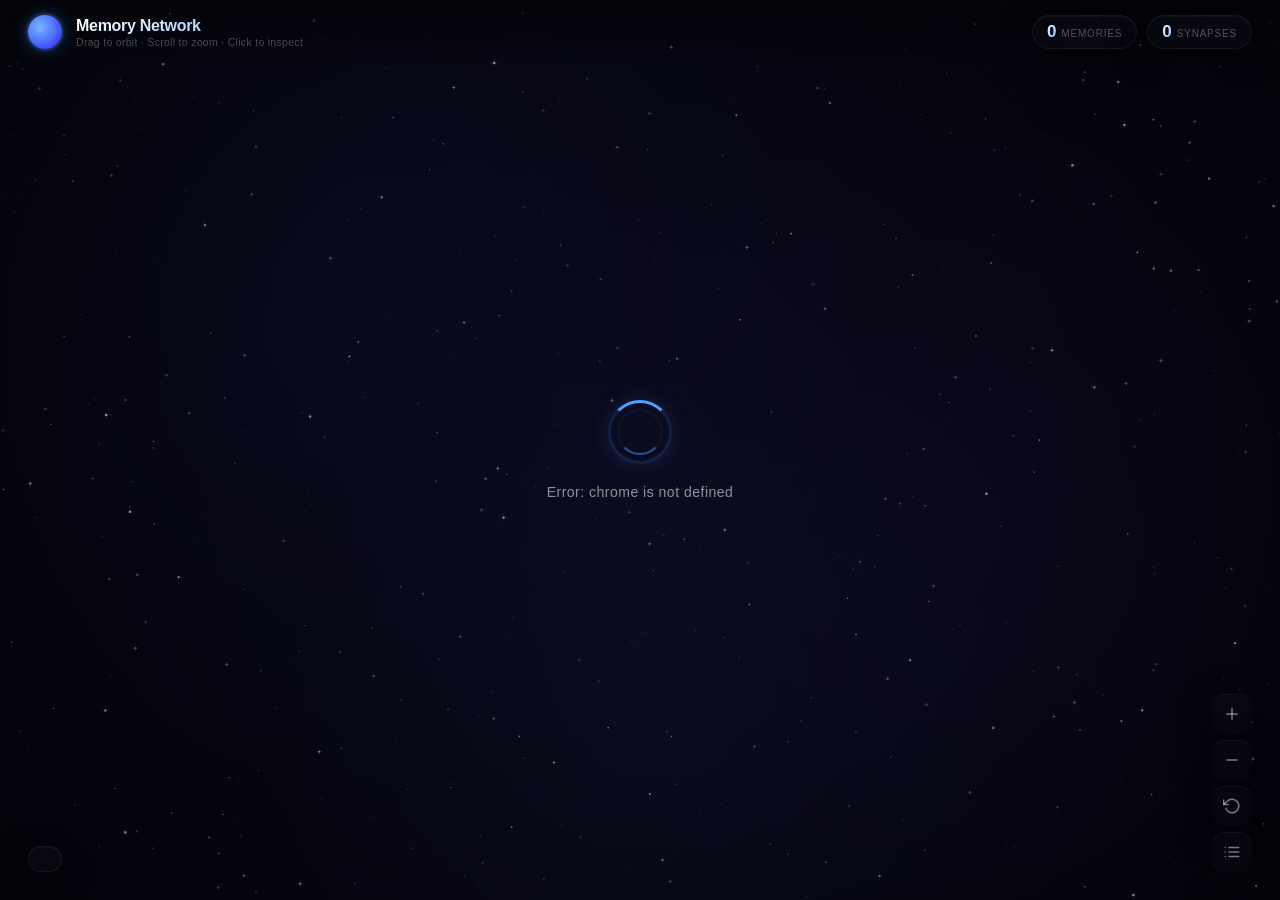
<file: graph/index.html>
<!DOCTYPE html>
<html lang="en">
<head>
  <meta charset="UTF-8" />
  <title>Memory Network — YouTube Memory Engine</title>
  <style>
    * { box-sizing: border-box; margin: 0; padding: 0; }

    body {
      background: #030308;
      color: #fff;
      font-family: 'Inter', -apple-system, BlinkMacSystemFont, sans-serif;
      overflow: hidden;
      width: 100vw;
      height: 100vh;
    }

    /* ── Canvases ─────────────────────────────── */

    #bg-canvas, #canvas {
      position: fixed;
      top: 0; left: 0;
      width: 100vw;
      height: 100vh;
      display: block;
    }

    #bg-canvas { z-index: 0; }
    #canvas    { z-index: 1; cursor: grab; }
    #canvas.dragging { cursor: grabbing; }

    /* ── Glassmorphism base ────────────────────── */

    .glass {
      background: rgba(12, 12, 20, 0.55);
      backdrop-filter: blur(24px) saturate(1.4);
      -webkit-backdrop-filter: blur(24px) saturate(1.4);
      border: 1px solid rgba(255, 255, 255, 0.06);
      box-shadow:
        0 8px 32px rgba(0, 0, 0, 0.5),
        inset 0 1px 0 rgba(255, 255, 255, 0.04);
    }

    /* ── Header ───────────────────────────────── */

    #header {
      position: fixed;
      top: 0; left: 0; right: 0;
      padding: 0 28px;
      height: 64px;
      display: flex;
      align-items: center;
      justify-content: space-between;
      z-index: 10;
      pointer-events: none;
      background: linear-gradient(180deg, rgba(3,3,8,0.85) 0%, rgba(3,3,8,0.4) 70%, transparent 100%);
    }

    #header-left { display: flex; align-items: center; gap: 14px; }

    #logo-orb {
      width: 34px; height: 34px;
      border-radius: 50%;
      background: radial-gradient(circle at 35% 35%, #7ab8ff, #4e6fff 50%, #2a1aff 100%);
      box-shadow: 0 0 18px rgba(78, 159, 255, 0.35), 0 0 4px rgba(78, 159, 255, 0.6);
      animation: orbPulse 3s ease-in-out infinite;
    }

    @keyframes orbPulse {
      0%, 100% { box-shadow: 0 0 18px rgba(78, 159, 255, 0.35), 0 0 4px rgba(78, 159, 255, 0.6); transform: scale(1); }
      50%      { box-shadow: 0 0 28px rgba(78, 159, 255, 0.5), 0 0 6px rgba(78, 159, 255, 0.8); transform: scale(1.06); }
    }

    #title {
      font-size: 16px;
      font-weight: 700;
      letter-spacing: -0.3px;
      background: linear-gradient(135deg, #fff 0%, #7ab8ff 100%);
      -webkit-background-clip: text;
      -webkit-text-fill-color: transparent;
    }

    #subtitle {
      font-size: 10.5px;
      font-weight: 400;
      color: rgba(255,255,255,0.28);
      margin-top: 1px;
      letter-spacing: 0.3px;
    }

    #header-right {
      display: flex;
      align-items: center;
      gap: 10px;
    }

    .stat-chip {
      display: flex;
      align-items: baseline;
      gap: 5px;
      padding: 6px 14px;
      border-radius: 100px;
      pointer-events: auto;
    }

    .stat-chip .val {
      font-size: 17px;
      font-weight: 800;
      font-variant-numeric: tabular-nums;
      background: linear-gradient(135deg, #fff, #7ab8ff);
      -webkit-background-clip: text;
      -webkit-text-fill-color: transparent;
    }

    .stat-chip .lbl {
      font-size: 10px;
      font-weight: 500;
      color: rgba(255,255,255,0.3);
      text-transform: uppercase;
      letter-spacing: 0.8px;
    }

    /* ── Tooltip ───────────────────────────────── */

    #tooltip {
      position: fixed;
      display: none;
      border-radius: 16px;
      padding: 16px 18px;
      max-width: 260px;
      min-width: 200px;
      pointer-events: none;
      z-index: 100;
      transform: translateY(0);
      transition: opacity 0.15s ease, transform 0.15s ease;
    }

    #tooltip.visible {
      display: block;
      animation: ttIn 0.2s ease-out;
    }

    @keyframes ttIn {
      from { opacity: 0; transform: translateY(6px) scale(0.96); }
      to   { opacity: 1; transform: translateY(0) scale(1); }
    }

    #tooltip::before {
      content: '';
      position: absolute;
      top: 0; left: 0; right: 0;
      height: 3px;
      border-radius: 16px 16px 0 0;
      background: linear-gradient(90deg, var(--tt-color, #4e9fff), transparent);
    }

    #tooltip-title {
      font-size: 13px;
      font-weight: 700;
      color: #fff;
      margin-bottom: 3px;
      line-height: 1.45;
      letter-spacing: -0.2px;
    }

    #tooltip-channel {
      font-size: 10.5px;
      color: rgba(255,255,255,0.35);
      margin-bottom: 10px;
      font-weight: 500;
    }

    #tooltip-meta {
      display: flex;
      gap: 12px;
      margin-bottom: 10px;
    }

    .tooltip-stat {
      font-size: 10px;
      color: rgba(255,255,255,0.4);
      font-weight: 500;
    }

    .tooltip-stat span {
      color: #fff;
      font-weight: 700;
    }

    #tooltip-keywords {
      display: flex;
      flex-wrap: wrap;
      gap: 4px;
      margin-bottom: 10px;
    }

    .kw {
      font-size: 9.5px;
      font-weight: 600;
      background: rgba(78, 159, 255, 0.1);
      color: #7ab8ff;
      border: 1px solid rgba(78, 159, 255, 0.15);
      border-radius: 6px;
      padding: 2px 7px;
      letter-spacing: 0.2px;
    }

    #tooltip-link {
      font-size: 10.5px;
      font-weight: 600;
      color: rgba(255,255,255,0.35);
      text-decoration: none;
      display: flex;
      align-items: center;
      gap: 4px;
      pointer-events: all;
      transition: color 0.15s;
    }

    #tooltip-link:hover { color: #fff; }

    #tooltip-link .arrow {
      font-size: 13px;
      transition: transform 0.15s;
    }

    #tooltip-link:hover .arrow { transform: translateX(2px); }

    /* ── Legend ────────────────────────────────── */

    #legend {
      position: fixed;
      bottom: 28px;
      left: 28px;
      display: flex;
      flex-direction: column;
      gap: 2px;
      z-index: 10;
      border-radius: 14px;
      padding: 12px 16px;
    }

    .legend-item {
      display: flex;
      align-items: center;
      gap: 9px;
      font-size: 11px;
      font-weight: 500;
      color: rgba(255,255,255,0.4);
      padding: 3px 0;
    }

    .legend-dot {
      width: 8px;
      height: 8px;
      border-radius: 50%;
      flex-shrink: 0;
    }

    /* ── Controls ──────────────────────────────── */

    #controls {
      position: fixed;
      bottom: 28px;
      right: 28px;
      display: flex;
      flex-direction: column;
      gap: 6px;
      z-index: 10;
    }

    .ctrl-btn {
      width: 40px;
      height: 40px;
      border-radius: 12px;
      border: none;
      color: rgba(255,255,255,0.45);
      font-size: 17px;
      font-weight: 600;
      cursor: pointer;
      display: flex;
      align-items: center;
      justify-content: center;
      transition: all 0.2s ease;
      pointer-events: auto;
    }

    .ctrl-btn:hover {
      color: #fff;
      background: rgba(78, 159, 255, 0.12);
      border-color: rgba(78, 159, 255, 0.2);
      box-shadow: 0 0 16px rgba(78, 159, 255, 0.12);
    }

    .ctrl-btn:active { transform: scale(0.92); }

    .ctrl-btn svg {
      width: 18px;
      height: 18px;
      stroke: currentColor;
      fill: none;
      stroke-width: 2;
      stroke-linecap: round;
      stroke-linejoin: round;
    }

    /* ── Loading ───────────────────────────────── */

    #loading {
      position: fixed;
      inset: 0;
      display: flex;
      flex-direction: column;
      align-items: center;
      justify-content: center;
      gap: 20px;
      z-index: 50;
      transition: opacity 0.6s ease;
    }

    #loading.hide {
      opacity: 0;
      pointer-events: none;
    }

    .loader-ring {
      width: 64px; height: 64px;
      border: 3px solid rgba(78, 159, 255, 0.15);
      border-top: 3px solid #4e9fff;
      border-radius: 50%;
      animation: spin 1s linear infinite;
      position: relative;
      box-shadow: 0 0 20px rgba(78, 159, 255, 0.15);
    }

    .loader-ring::after {
      content: '';
      position: absolute;
      top: 6px; left: 6px; right: 6px; bottom: 6px;
      border: 2px solid rgba(78, 159, 255, 0.08);
      border-bottom: 2px solid rgba(78, 159, 255, 0.5);
      border-radius: 50%;
      animation: spin 1.8s linear reverse infinite;
    }

    @keyframes spin { to { transform: rotate(360deg); } }

    .loader-text {
      font-size: 14px;
      font-weight: 500;
      color: rgba(255,255,255,0.55);
      letter-spacing: 0.5px;
    }

    /* ── Empty state ───────────────────────────── */

    #empty {
      display: none;
      position: fixed;
      inset: 0;
      align-items: center;
      justify-content: center;
      flex-direction: column;
      gap: 16px;
      z-index: 50;
    }

    #empty.show { display: flex; }
    #empty-icon { font-size: 56px; }
    #empty-title { font-size: 20px; font-weight: 700; color: rgba(255,255,255,0.8); letter-spacing: -0.3px; }
    #empty-sub { font-size: 13px; color: rgba(255,255,255,0.4); text-align: center; line-height: 1.6; }

    /* ── Selection info panel ──────────────────── */

    #info-panel {
      position: fixed;
      top: 80px;
      right: 28px;
      width: 280px;
      border-radius: 18px;
      padding: 20px;
      z-index: 10;
      display: none;
      animation: panelIn 0.3s ease-out;
    }

    #info-panel.visible { display: block; }

    @keyframes panelIn {
      from { opacity: 0; transform: translateX(12px); }
      to   { opacity: 1; transform: translateX(0); }
    }

    #info-panel-close {
      position: absolute;
      top: 12px; right: 14px;
      width: 24px; height: 24px;
      border-radius: 50%;
      border: none;
      background: rgba(255,255,255,0.06);
      color: rgba(255,255,255,0.4);
      font-size: 14px;
      cursor: pointer;
      display: flex;
      align-items: center;
      justify-content: center;
      transition: all 0.15s;
      pointer-events: auto;
    }

    #info-panel-close:hover { background: rgba(255,255,255,0.1); color: #fff; }

    .info-title {
      font-size: 14px;
      font-weight: 700;
      color: #fff;
      margin-bottom: 4px;
      line-height: 1.4;
      padding-right: 28px;
    }

    .info-channel {
      font-size: 11px;
      color: rgba(255,255,255,0.3);
      margin-bottom: 14px;
      font-weight: 500;
    }

    .info-section-label {
      font-size: 9px;
      font-weight: 700;
      text-transform: uppercase;
      letter-spacing: 1.2px;
      color: rgba(255,255,255,0.2);
      margin-bottom: 6px;
      margin-top: 14px;
    }

    .info-stat-row {
      display: flex;
      gap: 16px;
      margin-bottom: 4px;
    }

    .info-stat {
      font-size: 11px;
      color: rgba(255,255,255,0.4);
    }

    .info-stat strong {
      color: #fff;
      font-weight: 700;
    }

    .info-tags {
      display: flex;
      flex-wrap: wrap;
      gap: 4px;
    }

    .info-tag {
      font-size: 10px;
      font-weight: 600;
      padding: 3px 8px;
      border-radius: 6px;
      background: rgba(78, 159, 255, 0.1);
      color: #7ab8ff;
      border: 1px solid rgba(78, 159, 255, 0.12);
    }

    .info-tag.entity {
      background: rgba(78, 204, 145, 0.1);
      color: #4ecc91;
      border-color: rgba(78, 204, 145, 0.12);
    }

    .info-connections {
      display: flex;
      flex-direction: column;
      gap: 6px;
    }

    .info-conn {
      display: flex;
      align-items: center;
      gap: 8px;
    }

    .info-conn-bar {
      width: 40px;
      height: 3px;
      border-radius: 2px;
      background: rgba(255,255,255,0.08);
      overflow: hidden;
    }

    .info-conn-bar-fill {
      height: 100%;
      border-radius: 2px;
      background: linear-gradient(90deg, #4e9fff, #4ecc91);
    }

    .info-conn-name {
      font-size: 10.5px;
      color: rgba(255,255,255,0.45);
      font-weight: 500;
      flex: 1;
      white-space: nowrap;
      overflow: hidden;
      text-overflow: ellipsis;
    }

    .info-conn-pct {
      font-size: 10px;
      font-weight: 700;
      color: rgba(255,255,255,0.3);
      flex-shrink: 0;
    }

    .info-open-btn {
      display: block;
      width: 100%;
      margin-top: 16px;
      padding: 9px 0;
      border-radius: 10px;
      border: 1px solid rgba(78, 159, 255, 0.2);
      background: rgba(78, 159, 255, 0.08);
      color: #7ab8ff;
      font-size: 12px;
      font-weight: 600;
      cursor: pointer;
      text-align: center;
      text-decoration: none;
      transition: all 0.15s;
      pointer-events: auto;
    }

    .info-open-btn:hover {
      background: rgba(78, 159, 255, 0.15);
      border-color: rgba(78, 159, 255, 0.35);
    }
  </style>
</head>
<body>

<canvas id="bg-canvas"></canvas>
<canvas id="canvas"></canvas>

<!-- Loading -->
<div id="loading">
  <div class="loader-ring"></div>
  <div class="loader-text">Mapping your neural network...</div>
</div>

<!-- Header -->
<div id="header">
  <div id="header-left">
    <div id="logo-orb"></div>
    <div>
      <div id="title">Memory Network</div>
      <div id="subtitle">Drag to orbit &middot; Scroll to zoom &middot; Click to inspect</div>
    </div>
  </div>
  <div id="header-right">
    <div class="stat-chip glass">
      <span class="val" id="stat-nodes">0</span>
      <span class="lbl">memories</span>
    </div>
    <div class="stat-chip glass">
      <span class="val" id="stat-edges">0</span>
      <span class="lbl">synapses</span>
    </div>
  </div>
</div>

<!-- Tooltip -->
<div id="tooltip" class="glass">
  <div id="tooltip-title"></div>
  <div id="tooltip-channel"></div>
  <div id="tooltip-meta"></div>
  <div id="tooltip-keywords"></div>
  <a id="tooltip-link" target="_blank" rel="noopener">Watch again <span class="arrow">&rsaquo;</span></a>
</div>

<!-- Legend -->
<div id="legend" class="glass"></div>

<!-- Controls -->
<div id="controls">
  <button class="ctrl-btn glass" id="btn-zoom-in" title="Zoom in">
    <svg viewBox="0 0 24 24"><line x1="12" y1="5" x2="12" y2="19"/><line x1="5" y1="12" x2="19" y2="12"/></svg>
  </button>
  <button class="ctrl-btn glass" id="btn-zoom-out" title="Zoom out">
    <svg viewBox="0 0 24 24"><line x1="5" y1="12" x2="19" y2="12"/></svg>
  </button>
  <button class="ctrl-btn glass" id="btn-reset" title="Reset view">
    <svg viewBox="0 0 24 24"><polyline points="1 4 1 10 7 10"/><path d="M3.51 15a9 9 0 1 0 2.13-9.36L1 10"/></svg>
  </button>
  <button class="ctrl-btn glass" id="btn-library" title="Back to Library">
    <svg viewBox="0 0 24 24"><line x1="8" y1="6" x2="21" y2="6"/><line x1="8" y1="12" x2="21" y2="12"/><line x1="8" y1="18" x2="21" y2="18"/><line x1="3" y1="6" x2="3.01" y2="6"/><line x1="3" y1="12" x2="3.01" y2="12"/><line x1="3" y1="18" x2="3.01" y2="18"/></svg>
  </button>
</div>

<!-- Info Panel (click to inspect) -->
<div id="info-panel" class="glass">
  <button id="info-panel-close">&times;</button>
  <div class="info-title" id="info-title"></div>
  <div class="info-channel" id="info-channel"></div>
  <div class="info-section-label">Stats</div>
  <div class="info-stat-row" id="info-stats"></div>
  <div class="info-section-label">Concepts</div>
  <div class="info-tags" id="info-tags"></div>
  <div class="info-section-label">Connected Memories</div>
  <div class="info-connections" id="info-connections"></div>
  <a class="info-open-btn" id="info-open" target="_blank" rel="noopener">Open on YouTube</a>
</div>

<!-- Empty -->
<div id="empty">
  <div id="empty-icon">&#x1F578;</div>
  <div id="empty-title">No memories yet</div>
  <div id="empty-sub">Watch some YouTube videos with tracking enabled<br>to build your memory network.</div>
</div>

<script src="graph.js"></script>
</body>
</html>
</file>
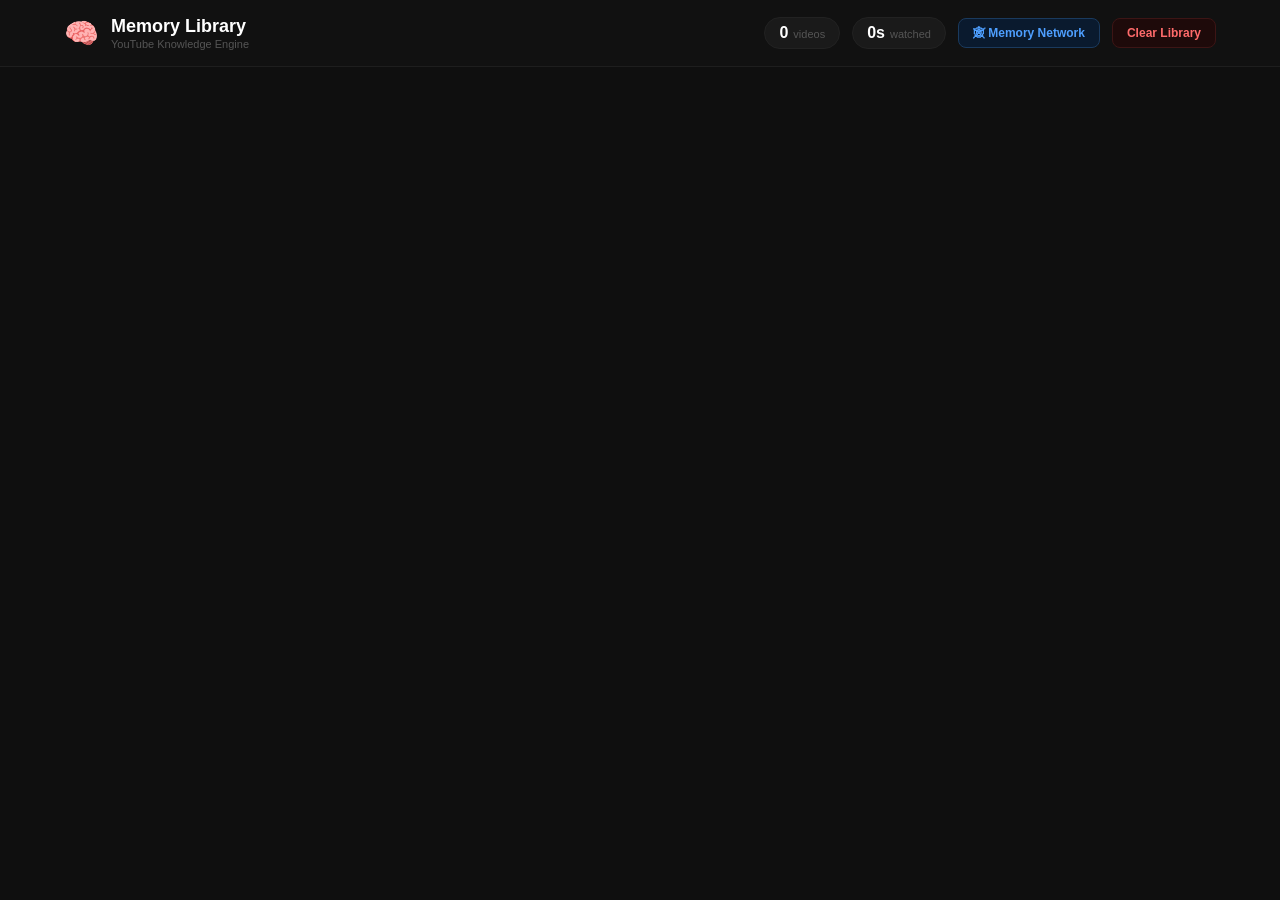
<file: library/index.html>
<!DOCTYPE html>
<html lang="en">
<head>
  <meta charset="UTF-8" />
  <title>YouTube Memory Library</title>
  <link rel="stylesheet" href="library.css" />
</head>
<body>
  <div id="app">
    <header>
      <div class="header-inner">
        <div class="logo">
          <span class="logo-icon">🧠</span>
          <div>
            <div class="logo-title">Memory Library</div>
            <div class="logo-sub">YouTube Knowledge Engine</div>
          </div>
        </div>
        <div class="header-stats">
          <div class="stat-pill">
            <span id="total-videos">0</span>
            <span class="stat-label">videos</span>
          </div>
          <div class="stat-pill">
            <span id="total-time">0s</span>
            <span class="stat-label">watched</span>
          </div>
          <button id="btn-graph" class="btn-graph">🕸 Memory Network</button>
          <button id="btn-clear" class="btn-danger">Clear Library</button>
        </div>
      </div>
    </header>

    <main id="library-content">
      <div id="empty-state" class="empty-state hidden">
        <div class="empty-icon">📚</div>
        <div class="empty-title">Your library is empty</div>
        <div class="empty-sub">Start tracking videos on YouTube to build your library.</div>
      </div>
    </main>
  </div>

  <script src="library.js"></script>
</body>
</html>
</file>
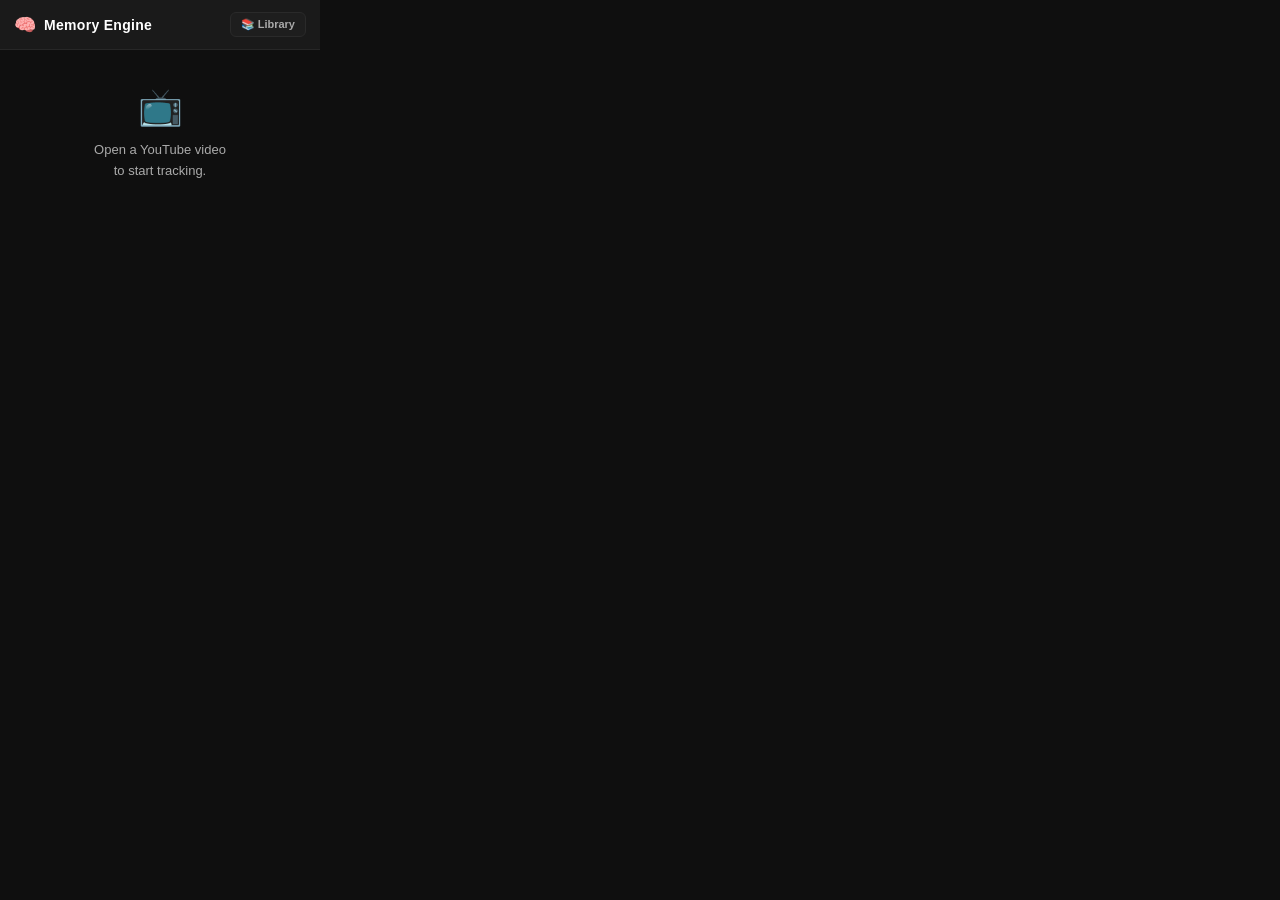
<file: popup/index.html>
<!DOCTYPE html>
<html lang="en">
<head>
  <meta charset="UTF-8" />
  <meta name="viewport" content="width=device-width, initial-scale=1.0" />
  <title>YouTube Memory Engine</title>
  <link rel="stylesheet" href="popup.css" />
</head>
<body>
  <div id="app">

    <header>
      <div class="logo">
        <span class="logo-icon">🧠</span>
        <span class="logo-text">Memory Engine</span>
      </div>
      <button id="btn-library" class="btn-library">📚 Library</button>
    </header>

    <!-- Not on a YouTube video -->
    <div id="state-no-video" class="state hidden">
      <div class="empty-icon">📺</div>
      <p class="empty-msg">Open a YouTube video<br>to start tracking.</p>
    </div>

    <!-- On a YouTube video -->
    <div id="state-video" class="state hidden">
      <div class="video-meta">
        <div class="video-title" id="video-title">Loading...</div>
        <div class="video-stats">
          <span class="stat">
            <span class="stat-label">Watched</span>
            <span class="stat-value" id="total-watched">0s</span>
          </span>
          <span class="stat">
            <span class="stat-label">Segments</span>
            <span class="stat-value" id="segment-count">0</span>
          </span>
        </div>
      </div>

      <div class="section-label">Watched Segments</div>
      <div id="segments-list" class="segments-list">
        <div class="no-segments">No segments tracked yet.<br>Press play to begin.</div>
      </div>

      <div class="actions">
        <button id="btn-refresh" class="btn btn-secondary">↻ Refresh</button>
        <button id="btn-clear" class="btn btn-danger">Clear Session</button>
      </div>
    </div>

  </div>

  <script src="popup.js"></script>
</body>
</html>
</file>
<file: library/library.css>
* { box-sizing: border-box; margin: 0; padding: 0; }

body {
  background: #0f0f0f;
  color: #f1f1f1;
  font-family: -apple-system, BlinkMacSystemFont, 'Segoe UI', Roboto, sans-serif;
  font-size: 14px;
  min-height: 100vh;
}

/* ── Header ─────────────────────────────── */

header {
  background: #111;
  border-bottom: 1px solid #1e1e1e;
  position: sticky;
  top: 0;
  z-index: 100;
}

.header-inner {
  max-width: 1200px;
  margin: 0 auto;
  padding: 16px 24px;
  display: flex;
  align-items: center;
  justify-content: space-between;
  gap: 16px;
}

.logo {
  display: flex;
  align-items: center;
  gap: 12px;
}

.logo-icon { font-size: 28px; }

.logo-title {
  font-size: 18px;
  font-weight: 700;
  color: #fff;
}

.logo-sub {
  font-size: 11px;
  color: #555;
  margin-top: 1px;
}

.header-stats {
  display: flex;
  align-items: center;
  gap: 12px;
}

.stat-pill {
  display: flex;
  align-items: baseline;
  gap: 5px;
  background: #1a1a1a;
  border: 1px solid #222;
  border-radius: 20px;
  padding: 6px 14px;
}

.stat-pill span:first-child {
  font-size: 16px;
  font-weight: 700;
  color: #fff;
}

.stat-label {
  font-size: 11px;
  color: #555;
}

.btn-graph {
  padding: 7px 14px;
  background: #0a1a2e;
  border: 1px solid #1a3a5e;
  border-radius: 8px;
  color: #4e9fff;
  font-size: 12px;
  font-weight: 600;
  cursor: pointer;
  transition: background 0.15s, border-color 0.15s;
}

.btn-graph:hover { background: #0f2540; border-color: #4e9fff66; }

.btn-danger {
  padding: 7px 14px;
  background: #1e0a0a;
  border: 1px solid #3d1515;
  border-radius: 8px;
  color: #ff6b6b;
  font-size: 12px;
  font-weight: 600;
  cursor: pointer;
  transition: background 0.15s;
}

.btn-danger:hover { background: #2a1010; }

/* ── Main content ────────────────────────── */

main {
  max-width: 1200px;
  margin: 0 auto;
  padding: 32px 24px;
}

/* ── Empty state ─────────────────────────── */

.empty-state {
  display: flex;
  flex-direction: column;
  align-items: center;
  justify-content: center;
  padding: 80px 20px;
  gap: 12px;
}

.empty-icon { font-size: 48px; }

.empty-title {
  font-size: 20px;
  font-weight: 700;
  color: #fff;
}

.empty-sub {
  font-size: 14px;
  color: #555;
  text-align: center;
}

.hidden { display: none !important; }

/* ── Category section ────────────────────── */

.category-section {
  margin-bottom: 40px;
}

.category-header {
  display: flex;
  align-items: center;
  gap: 10px;
  margin-bottom: 16px;
  padding-bottom: 10px;
  border-bottom: 1px solid #1e1e1e;
}

.category-icon { font-size: 20px; }

.category-name {
  font-size: 17px;
  font-weight: 700;
  color: #fff;
}

.category-meta {
  font-size: 12px;
  color: #555;
  margin-left: 4px;
}

/* ── Video grid ──────────────────────────── */

.video-grid {
  display: grid;
  grid-template-columns: repeat(auto-fill, minmax(180px, 1fr));
  gap: 16px;
}

/* ── Video card ──────────────────────────── */

.video-card {
  background: #141414;
  border: 1px solid #1e1e1e;
  border-radius: 10px;
  overflow: hidden;
  cursor: pointer;
  transition: border-color 0.15s, transform 0.15s;
  text-decoration: none;
  color: inherit;
  display: block;
}

.video-card:hover {
  border-color: #333;
  transform: translateY(-2px);
}

.video-thumb {
  width: 100%;
  aspect-ratio: 16/9;
  object-fit: cover;
  background: #1a1a1a;
  display: block;
}

.video-thumb-placeholder {
  width: 100%;
  aspect-ratio: 16/9;
  background: #1a1a1a;
  display: flex;
  align-items: center;
  justify-content: center;
  font-size: 28px;
}

.video-info {
  padding: 10px 10px 12px;
}

.video-title {
  font-size: 12px;
  font-weight: 600;
  color: #e0e0e0;
  line-height: 1.4;
  display: -webkit-box;
  -webkit-line-clamp: 2;
  -webkit-box-orient: vertical;
  overflow: hidden;
  margin-bottom: 6px;
}

.video-meta-row {
  display: flex;
  align-items: center;
  justify-content: space-between;
  gap: 4px;
}

.video-channel {
  font-size: 11px;
  color: #555;
  white-space: nowrap;
  overflow: hidden;
  text-overflow: ellipsis;
  flex: 1;
}

.video-watch-time {
  font-size: 11px;
  font-weight: 700;
  color: #ff4e4e;
  flex-shrink: 0;
}

.video-sessions {
  font-size: 10px;
  color: #444;
  margin-top: 3px;
}

.video-keywords {
  display: flex;
  flex-wrap: wrap;
  gap: 4px;
  margin-top: 6px;
}

.kw-tag {
  font-size: 10px;
  background: #1a1a2e;
  color: #4e9fff;
  border-radius: 4px;
  padding: 2px 6px;
}

.video-card {
  display: flex;
  flex-direction: column;
}

.card-link {
  text-decoration: none;
  color: inherit;
  display: block;
}

.card-link:hover .video-title {
  color: #fff;
}

/* ── Memory toggle button ────────────────────────── */

.memory-toggle {
  width: 100%;
  padding: 7px 10px;
  background: #0d0d0d;
  border: none;
  border-top: 1px solid #1e1e1e;
  color: #4e9fff;
  font-size: 11px;
  font-weight: 600;
  cursor: pointer;
  text-align: left;
  transition: background 0.15s;
}

.memory-toggle:hover {
  background: #111;
  color: #7ab8ff;
}

/* ── Memory panel ────────────────────────────────── */

.memory-panel {
  background: #0a0a0a;
  border-top: 1px solid #1a1a1a;
  padding: 12px;
  display: flex;
  flex-direction: column;
  gap: 12px;
}

.memory-block {
  display: flex;
  flex-direction: column;
  gap: 6px;
}

.memory-label {
  font-size: 9px;
  color: #444;
  text-transform: uppercase;
  letter-spacing: 0.8px;
  font-weight: 700;
}

.memory-summary {
  font-size: 12px;
  color: #ccc;
  line-height: 1.6;
}

.memory-keywords {
  display: flex;
  flex-wrap: wrap;
  gap: 5px;
}

.kw-large {
  font-size: 11px !important;
  padding: 3px 8px !important;
}

.memory-transcript {
  font-size: 11px;
  color: #555;
  line-height: 1.6;
  border-left: 2px solid #1e1e1e;
  padding-left: 8px;
  max-height: 200px;
  overflow-y: auto;
  white-space: pre-wrap;
}

.memory-empty {
  font-size: 11px;
  color: #444;
  font-style: italic;
}

/* ── Entity tags ─────────────────────────────── */

.kw-entity {
  background: #1a2e1a !important;
  color: #4ecc91 !important;
}

/* ── Memory mesh connections ──────────────────── */

.connection-row {
  display: flex;
  align-items: flex-start;
  gap: 8px;
  padding: 6px 0;
  border-bottom: 1px solid #111;
  text-decoration: none;
  color: inherit;
  cursor: pointer;
}

.connection-row:last-child { border-bottom: none; }

.connection-row:hover .connection-title { color: #fff; }

.connection-info { flex: 1; min-width: 0; }

.connection-title {
  font-size: 11px;
  color: #bbb;
  font-weight: 600;
  white-space: nowrap;
  overflow: hidden;
  text-overflow: ellipsis;
  margin-bottom: 4px;
}

.connection-bar-wrap {
  display: flex;
  align-items: center;
  gap: 6px;
  margin-bottom: 4px;
}

.connection-bar {
  height: 3px;
  border-radius: 2px;
  background: linear-gradient(90deg, #4e9fff, #4ecc91);
  min-width: 4px;
}

.connection-pct {
  font-size: 10px;
  color: #555;
}

.connection-tags {
  display: flex;
  flex-wrap: wrap;
  gap: 3px;
}
</file>
<file: popup/popup.css>
* {
  box-sizing: border-box;
  margin: 0;
  padding: 0;
}

body {
  width: 320px;
  min-height: 200px;
  background: #0f0f0f;
  color: #f1f1f1;
  font-family: -apple-system, BlinkMacSystemFont, 'Segoe UI', Roboto, sans-serif;
  font-size: 13px;
}

#app {
  display: flex;
  flex-direction: column;
}

/* ── Header ─────────────────────── */

header {
  display: flex;
  align-items: center;
  justify-content: space-between;
  padding: 12px 14px;
  background: #1a1a1a;
  border-bottom: 1px solid #272727;
}

.btn-library {
  padding: 5px 10px;
  background: #1e1e1e;
  border: 1px solid #2a2a2a;
  border-radius: 6px;
  color: #aaa;
  font-size: 11px;
  font-weight: 600;
  cursor: pointer;
  transition: background 0.15s;
}

.btn-library:hover { background: #272727; color: #fff; }

.logo {
  display: flex;
  align-items: center;
  gap: 8px;
}

.logo-icon {
  font-size: 18px;
}

.logo-text {
  font-size: 14px;
  font-weight: 600;
  color: #fff;
  letter-spacing: 0.3px;
}

/* ── States ─────────────────────── */

.state {
  padding: 16px 14px;
}

.hidden {
  display: none;
}

/* ── No Video State ─────────────── */

#state-no-video {
  display: flex;
  flex-direction: column;
  align-items: center;
  padding: 36px 20px;
  gap: 12px;
}

.empty-icon {
  font-size: 36px;
}

.empty-msg {
  color: #aaa;
  text-align: center;
  line-height: 1.6;
}

/* ── Video State ────────────────── */

.video-meta {
  margin-bottom: 14px;
}

.video-title {
  font-size: 13px;
  font-weight: 600;
  color: #fff;
  line-height: 1.4;
  margin-bottom: 10px;
  display: -webkit-box;
  -webkit-line-clamp: 2;
  -webkit-box-orient: vertical;
  overflow: hidden;
}

.video-stats {
  display: flex;
  gap: 20px;
}

.stat {
  display: flex;
  flex-direction: column;
  gap: 2px;
}

.stat-label {
  font-size: 10px;
  color: #888;
  text-transform: uppercase;
  letter-spacing: 0.5px;
}

.stat-value {
  font-size: 15px;
  font-weight: 700;
  color: #ff4e4e;
}

/* ── Segments ───────────────────── */

.section-label {
  font-size: 10px;
  color: #666;
  text-transform: uppercase;
  letter-spacing: 0.8px;
  margin-bottom: 8px;
}

.segments-list {
  background: #1a1a1a;
  border-radius: 8px;
  border: 1px solid #272727;
  min-height: 60px;
  max-height: 180px;
  overflow-y: auto;
  margin-bottom: 14px;
}

.segments-list::-webkit-scrollbar {
  width: 4px;
}
.segments-list::-webkit-scrollbar-track {
  background: transparent;
}
.segments-list::-webkit-scrollbar-thumb {
  background: #333;
  border-radius: 2px;
}

.no-segments {
  color: #555;
  text-align: center;
  padding: 18px 12px;
  line-height: 1.6;
  font-size: 12px;
}

.segment-item {
  display: flex;
  align-items: center;
  padding: 8px 12px;
  border-bottom: 1px solid #222;
  gap: 8px;
}

.segment-item:last-child {
  border-bottom: none;
}

.segment-dot {
  width: 6px;
  height: 6px;
  border-radius: 50%;
  background: #ff4e4e;
  flex-shrink: 0;
}

.segment-time {
  font-size: 12px;
  color: #ccc;
  font-variant-numeric: tabular-nums;
  font-family: 'SF Mono', 'Consolas', monospace;
}

.segment-duration {
  margin-left: auto;
  font-size: 11px;
  color: #555;
  font-variant-numeric: tabular-nums;
}

/* ── Actions ────────────────────── */

.actions {
  display: flex;
  gap: 8px;
}

.btn {
  flex: 1;
  padding: 8px 12px;
  border: none;
  border-radius: 6px;
  font-size: 12px;
  font-weight: 600;
  cursor: pointer;
  transition: opacity 0.15s;
}

.btn:hover {
  opacity: 0.85;
}

.btn:active {
  opacity: 0.7;
}

.btn-secondary {
  background: #272727;
  color: #ccc;
}

.btn-danger {
  background: #2a1010;
  color: #ff6b6b;
  border: 1px solid #3d1515;
}
</file>
